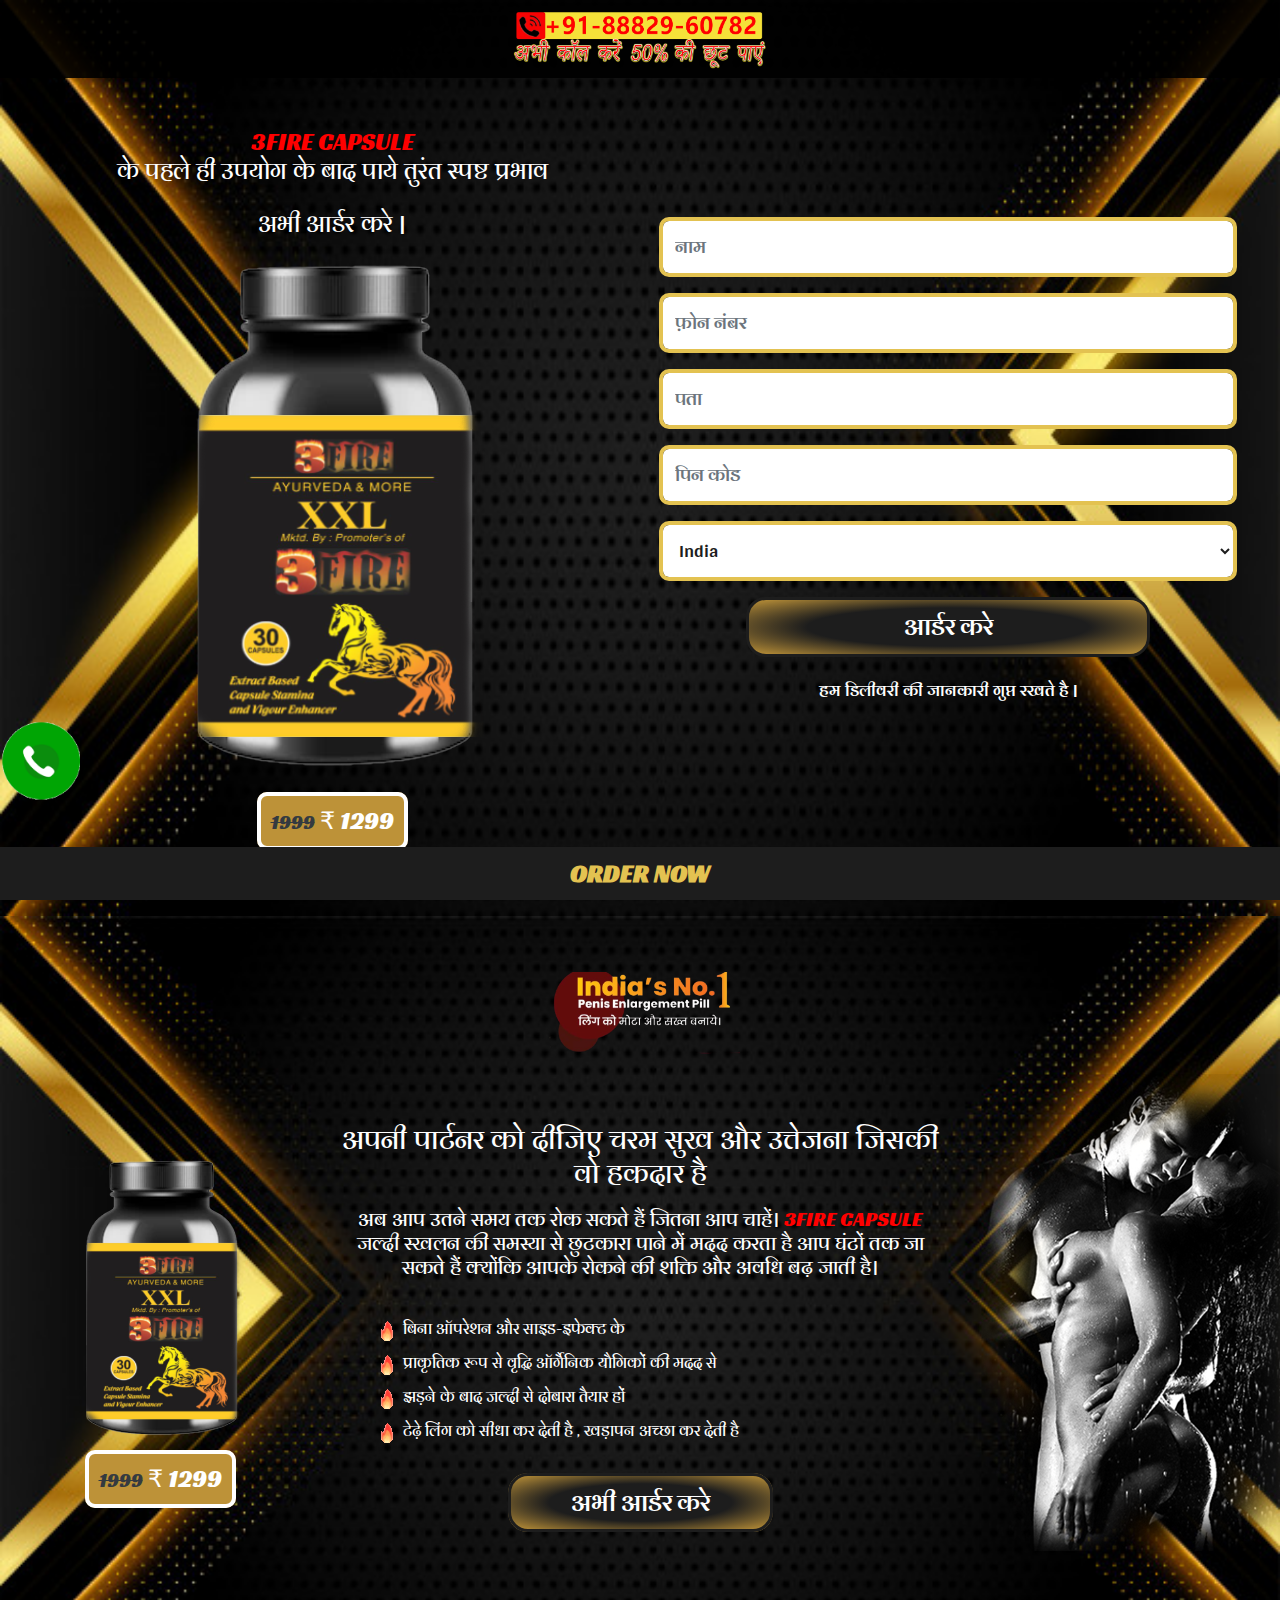
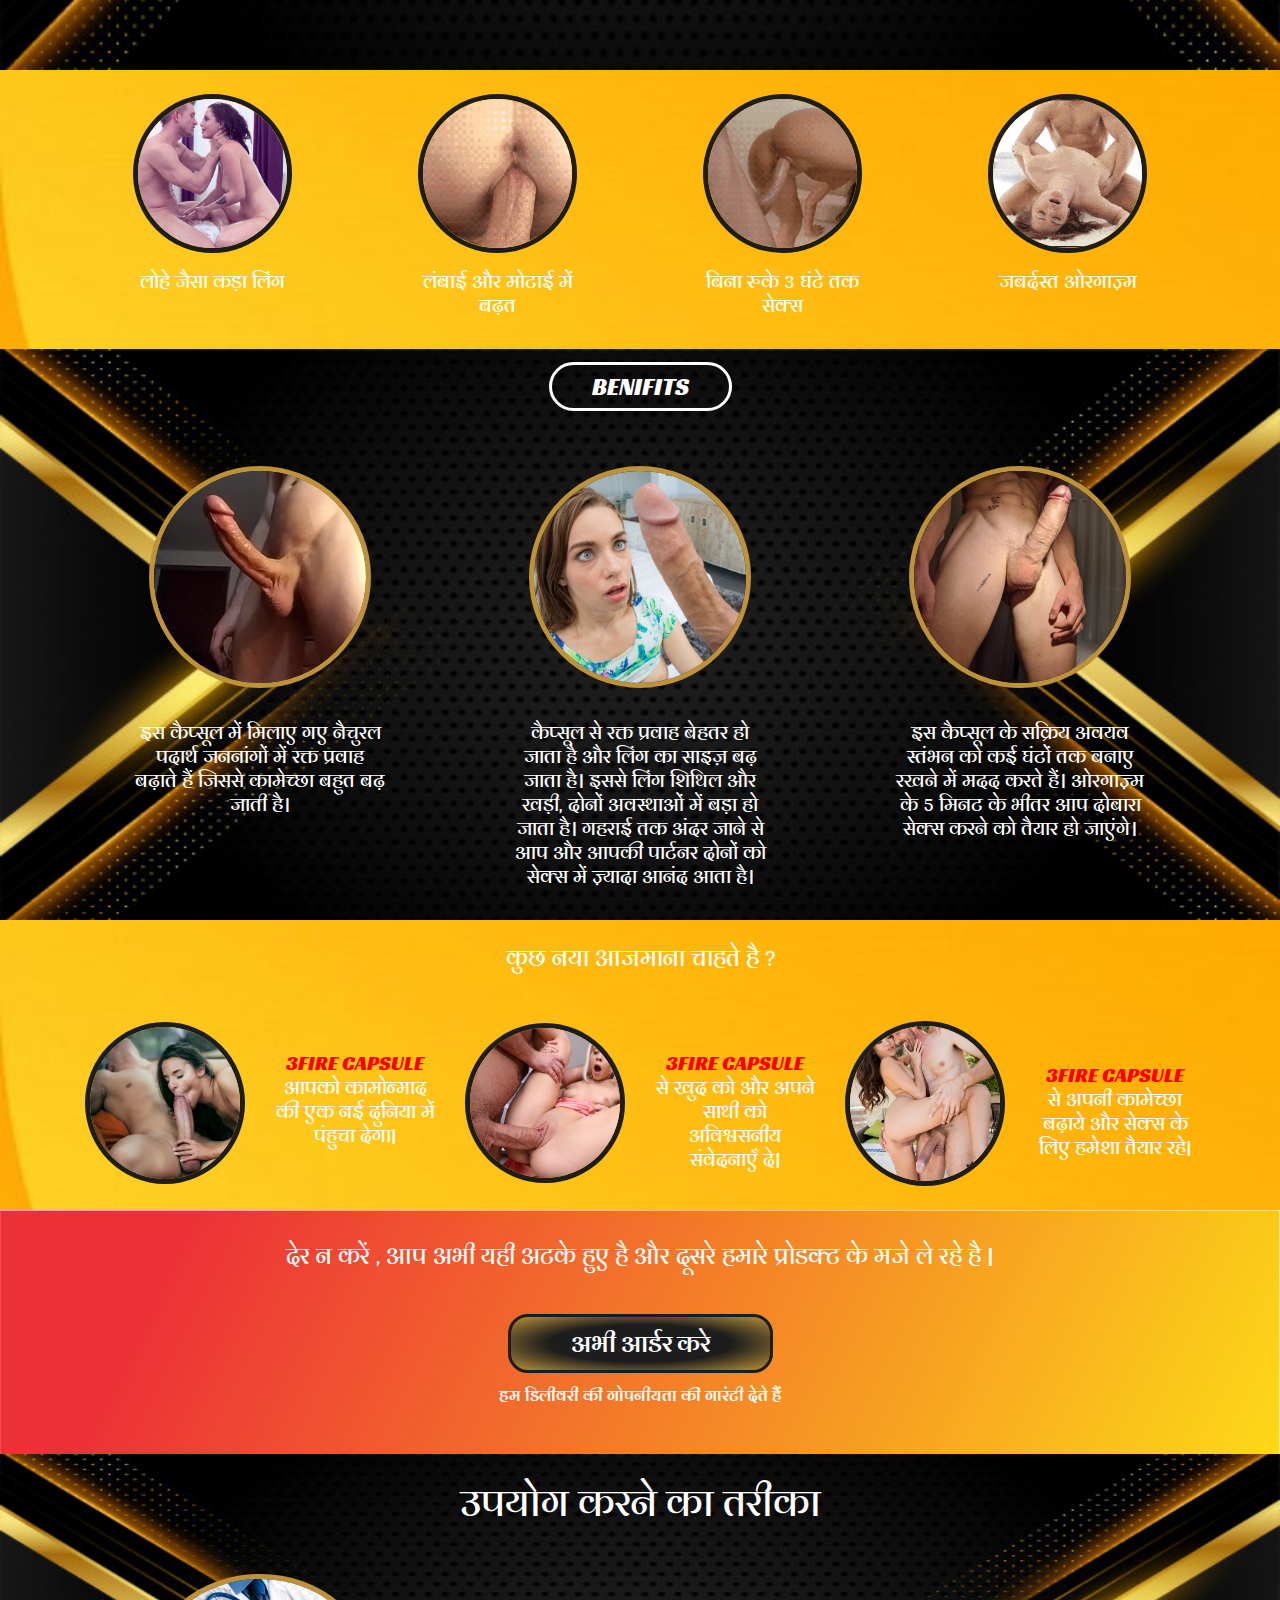
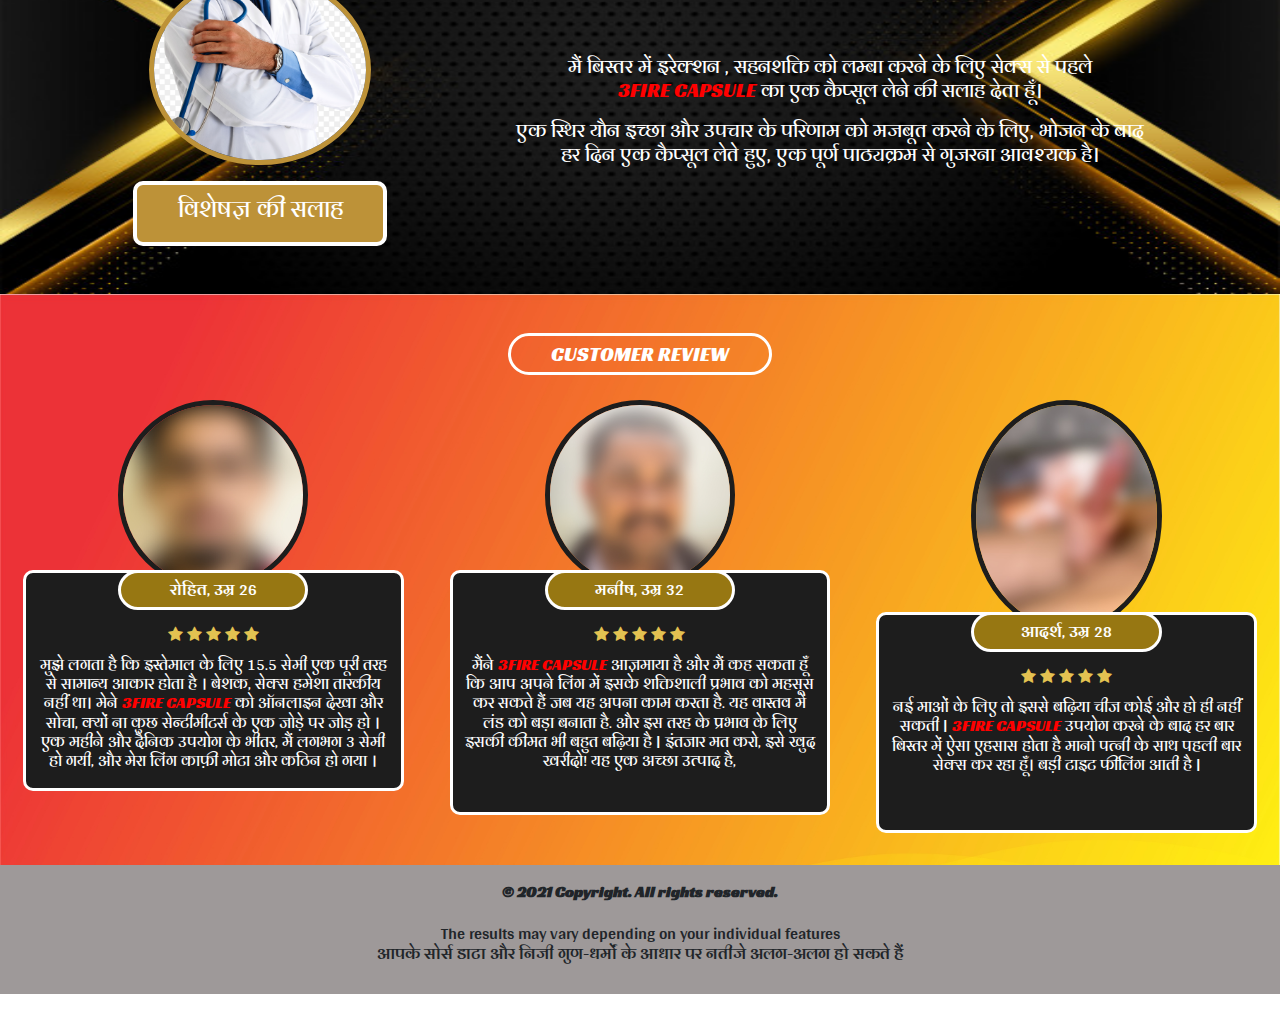
<file: index.html>
﻿<!DOCTYPE html>
<html lang="en">


<head>
    <title>3FIRE Capsule | Ayurvedic Health Solution</title>
    <meta charset="utf-8">
    <meta name="viewport" content="width=device-width, initial-scale=1">
    <link rel="icon" type="image/x-icon" href="images/favicon.png">
    <link rel="stylesheet" href="maxcdn.bootstrapcdn.com/bootstrap/4.5.2/css/bootstrap.min.css">
    <script src="ajax.googleapis.com/ajax/libs/jquery/3.5.1/jquery.min.js"></script>
    <script src="cdnjs.cloudflare.com/ajax/libs/popper.js/1.16.0/umd/popper.min.js"></script>
    <script src="maxcdn.bootstrapcdn.com/bootstrap/4.5.2/js/bootstrap.min.js"></script>
    <link rel="stylesheet" href="css/stylec880c880.css?v=1.001">
    <link rel="stylesheet" href="css/resposivec880c880.css?v=1.001">

    <link rel="preconnect" href="https://fonts.googleapis.com/">
    <link rel="preconnect" href="https://fonts.gstatic.com/" crossorigin>
    <link href="https://fonts.googleapis.com/css2?family=Arya:wght@700&amp;display=swap" rel="stylesheet">

    <link rel="preconnect" href="https://fonts.googleapis.com/">
    <link rel="preconnect" href="https://fonts.gstatic.com/" crossorigin>
    <link href="https://fonts.googleapis.com/css2?family=Racing+Sans+One&amp;display=swap" rel="stylesheet">

    <link rel="stylesheet" href="maxcdn.bootstrapcdn.com/font-awesome/4.5.0/css/font-awesome.min.css">
    <style>
        	#callnow3{
		z-index: 100;
		position: fixed;
		top: 0;
		right: 0;
		left: 0;
		background: black;
		background: rgba(0,0,0,.9);
		padding: 10px;
		height: 78px;
		display: flex;
		justify-content: center;
		align-items: center;
	}
	#callnow3 img{
		height: 60px;
  		animation-name: exampleb;
  		animation-duration: .7s;
  		animation-iteration-count: infinite;
  		animation-timing-function: linear;		
	}
	@keyframes exampleb {
  0%   {height: 75px}
  50% {height: 65px;}
  100% {height: 75px;}
}

.product-image-1{
	position: relative;
}
.porduct-image-1 .imagenew {
    max-width: 70%;
    height: auto;
}
.product-image-1 .price-1{
	background: var(--golden);
	border: 4px var(--white) solid;
	border-radius: 10px;
	padding: 10px;
	position: relative;
	text-align: center;
}
footer {
    background: rgb(158, 153, 153);
    padding: 15px 0px;
    margin-bottom: 30px;
}

    footer .content {
        text-align: center;
    }

        footer .content span {
        }

        footer .content p {
            margin-top: 20px;
        }


.fixed-footer {
    position: fixed;
    bottom: 0px;
    right: 0px;
    width: 0%;
    background: #222;
    height: 0px;
    transition: all 1s ease-in-out;
    visibility: hidden;
    opacity: 0;
}

    .fixed-footer.open {
        width: 100%;
        height: 90px;
        transition: all 1s ease-in-out;
        visibility: visible;
        opacity: 1;
    }

    .fixed-footer .image img {
        max-width: 145px;
        margin-top: -250px;
    }

@keyframes zoominout {
    0% {
        transform: scale(1,1);
    }

    50% {
        transform: scale(1.1,1.1);
    }

    100% {
        transform: scale(1,1);
    }
}

.zoomable {
    animation: zoominout 1s infinite;
}

@media (max-width:1199px) {
    header .contact {
        float: right;
    }
}

@media (max-width:1023px) {
    .call-now-button {
        padding: 7px 15px;
        font-size: 22px;
        padding-left: 65px;
    }

        .call-now-button .icon {
            height: 64px;
            width: 64px;
            margin-top: -7px;
        }

    .order-now-button {
        padding: 7px 15px;
        font-size: 22px;
        padding-left: 65px;
    }

        .order-now-button .icon {
            height: 64px;
            width: 64px;
            margin-top: -7px;
        }
}

@media (max-width:991px) {
    .container {
        width: 100%;
    }

    header .logo {
        width: 220px;
    }

    #banner .overlay .banner-product {
        float: none;
    }

    #good-lover h2 {
        color: #f60f08;
        padding: 10px 0px;
        font-size: 26px;
    }

    #feature2 .content ul li .text p {
        font-size: 18px;
    }

    .fixed-footer .call-now-button {
        font-size: 15px;
        padding-left: 50px;
            margin: 27px 0px;
    }

        .fixed-footer .call-now-button .icon {
            height: 50px;
            width: 50px;
        }

    .fixed-footer .order-now-button {
        font-size: 15px;
        padding-left: 50px;
            margin: 27px 0px;
    }

        .fixed-footer .order-now-button .icon {
            height: 50px;
            width: 50px;
        }
}

@media (max-width:767px) {
    .call-order-button ul li {
        height: 75px;
        width: 75px;
    }

    header .logo {
        width: 150px;
    }

    header .contact a {
        font-size: 16px;
        margin-top: 10px;
    }

    #banner .overlay .banner-product {
        padding-top: 10%;
    }

        #banner .overlay .banner-product img {
            width: 313px;
        }

        #banner .overlay .banner-product .off {
            top: 10%;
        }

            #banner .overlay .banner-product .off img {
                width: 100px;
            }

    #banner .overlay .content {
        padding-top: 0%;
    }

        #banner .overlay .content > img {
            display: none;
        }

        #banner .overlay .content h2 {
            font-size: 30px;
            margin-top: 0px;
        }

            #banner .overlay .content h2 span {
                font-size: 24px;
            }

    #banner .overlay p {
        margin-top: 10px;
        font-size: 24px;
        font-weight: 600;
    }

    #good-lover h2 {
        text-align: center;
    }

    #good-lover .call-now-button {
        display: block;
        margin: auto;
        text-align: center;
        max-width: 240px;
    }

    #benifits .image img {
        margin: auto;
        display: block;
    }

    #benifits .image {
        float: none;
        margin-right: 30px;
        display: block;
        margin: auto;
    }

    #benifits2 .content {
        margin-bottom: 30px;
    }

    #testimonials .item {
        display: block;
    }

        #testimonials .item .image {
            display: block;
            margin: auto;
            margin-bottom: 30px;
        }

    #order-form h3 {
        font-size: 26px;
        line-height: 40px;
    }

    .call-now-button {
        font-size: 18px;
        padding-left: 50px;
        border-radius: 10px;
    }

        .call-now-button .icon {
            height: 56px;
            width: 56px;
        }

    .order-now-button {
        font-size: 18px;
        padding-left: 50px;
        border-radius: 10px;
    }

        .order-now-button .icon {
            height: 56px;
            width: 56px;
        }

    .fixed-footer .image img {
        max-width: 90px;
        margin-top: -84px;
    }

    .fixed-footer .call-now-button {
        font-size: 16px;
        padding-left: 35px;
        margin-top:26px;
    }

        .fixed-footer .call-now-button .icon {
            height: 50px;
            width: 50px;
            margin-top: -5px;
        }

    .fixed-footer .order-now-button {
        font-size: 16px;
        padding-left: 35px;
        margin-top:26px;
    }

        .fixed-footer .order-now-button .icon {
            height: 50px;
            width: 50px;
            margin-top: -5px;
        }
}


@media (max-width:448px) {
    header .logo {
        width: 120px;
        float: none;
        display: block;
        margin: auto;
    }

    header .contact {
        float: none;
        display: block;
        margin: auto;
        max-width: 230px;
    }

        header .contact a {
            font-size: 14px;
        }

            header .contact a .icon {
                height: 45px;
                width: 45px;
                margin-top: 0px;
            }

    #order-form .form-wrapper .order-now-button {
        padding: 7px 15px;
        min-width: 100%;
        font-size: 20px;
        display: inline-block;
        margin: 0px;
    }


    .fixed-footer .call-now-button {
        font-size: 10px;
        padding-left: 35px;
        margin-bottom: 0px;
        min-width: 150px;
        margin-top: 10px;
    }

        .fixed-footer .call-now-button .icon {
            height: 40px;
            width: 40px;
            margin-top: -5px;
        }

    .fixed-footer .order-now-button {
        font-size: 10px;
        padding-left: 35px;
        margin-bottom: 0px;
        min-width: 150px;
    }

        .fixed-footer .order-now-button .icon {
            height: 40px;
            width: 40px;
            margin-top: -5px;
        }
}


    </style>
</head>
    <body>
        <!-- <nav class="fixed-top" style="position: fixed;">
            <div class="text-center">
                <a href="tel:+919560305751" class="button-header">
                   <span>CALL NOW : +919560305751</span> 
              </a>
         <a href="#order" class="button-header">
                       अभी आर्डर करे सिर्फ 2690/- मे
                         </a>
            </div>
          </nav> -->
        <section id="callnow3">
            <div id="callnow3in"><a href="tel:+91888296078" style="color: rgb(236, 6, 6)"><img src="images/bg/yellow-3.png"></a></div>
        </section>
         <section id="order" class="p-4" style="background: url('images/bg/bg-black6.jpg') no-repeat top/100% 100%;">
            <div class="container-fluid">
                <div class="row  justify-content-center align-items-center pt-5 pb-5">
                    <div class="col-md-6 text-center">
                        <div class="p-2"><br><br>
                            <h4 class="text-white"><span style="color: red;">3FIRE CAPSULE</span><br> के पहले ही उपयोग के बाद पाये तुरंत स्पष्ट प्रभाव </h4>
                            <h4 class="text-white mt-4">अभी आर्डर  करे |</h4>
                            <!-- <img class="img-fluid" src="images/logo.png"> -->
                            <div class="product-image">
                                <img class="img-fluid" src="images/pb-capsule-2.png">
                                <div class="mt-3">
                                    <span class="h4 price text-white"><small class="text-dark" style="text-decoration: line-through;">1999</small> ₹ 1299 </span>
                                </div>
                            </div>
                        </div>
                    </div>
                    <div class="col-md-6">
                        <div class="order-form p-1 mt-3">
                            <!-- <form method="post" action="mail_handler.php"> -->
                                <form method="post" action="mailnew.php">
                                <div class="form-group">
                                    <input type="text" name="name" class="form-control" placeholder="नाम" required>
                                </div>
                                <div class="form-group">
                                    <input type="text" name="phone" required class="form-control" placeholder="फ़ोन नंबर" >   
                                </div>
                                <div class="form-group">
                                <input type="text" name="address" required class="form-control" placeholder="पता">
                            </div>
                              <div class="form-group">
                               <input type="text" name="zipcode" required class="form-control" placeholder="पिन कोड">
                            </div>
                               <div class="form-group">
                              <select class="form-control" name="country">
                               <option value="India" selected>India</option>
                              </select>
                                </div>
                                <div class="product-image">
                                     <!--<div class="price text-white h3">मूल्य : 2199</div>-->
                                </div>
                                <div class="mt-3 text-center">
                                    <button type="submit" class="button-primary">आर्डर  करे </button>
                                    <p class="text-white mt-4">हम डिलीवरी की जानकारी गुप्त रखते है |</p>
                                </div>
                            </form>
                        </div>
                    </div>
                </div>
            </div>
        </section>

        <section class="pt-5 pb-5" style="background: url('images/bg/bg-black6.jpg') no-repeat top/100% 100%">
            <div class="container-fluid">
                <div class="row justify-content-center align-items-center pt-2">
                    <div class="col-md-12 col-12 text-center">
                        <div class="pb-0">
                            <!-- <div class="company-logo">
                                <img class="img-fluid" src="images/ayurveda.png">
                            </div> -->
                            <div class="logo">
                                <a href="#"><img src="images/logo.png" width="200px"></a>
                            </div>
                        </div>
						
                    </div>
                </div>
                <div class="row justify-content-center align-items-center pt-3 pb-5">
                    <div class="col-md-3 col-sm-12 col-12 text-center"> 
                        <div class="product-image-1">
                            <img class="imagenew" src="images/pb-capsule-2.png" width="200px">
                            <div class="mt-3">
                                   <span class="h4 price-1 text-white"><small class="text-dark" style="text-decoration: line-through;">1999</small> ₹ 1299 </span>
                                </div>
                        </div>
                    </div>
                    <div class="col-md-6 col-sm-12 col-12 text-center mt-5">
                        <div class="pb-5">
                            <h3 class="text-white">अपनी पार्टनर को दीजिए चरम सुख और उत्तेजना जिसकी वो हकदार है</h3>
                            <p class="h5 text-white mt-3">अब आप उतने समय तक रोक सकते हैं जितना आप चाहें। <span style="color: red;">3FIRE CAPSULE</span> जल्दी स्खलन की समस्या से छुटकारा पाने में मदद करता है आप घंटों तक जा सकते हैं क्योंकि आपके रोकने की शक्ति और अवधि बढ़ जाती है।</p>

                            <ul class="header-ul h6 text-left text-white">
                                <li><img src="images/utils/li-fire1.gif">
                                    बिना ऑपरेशन और साइड-इफेक्ट के
                                </li>
                                <li><img src="images/utils/li-fire1.gif">
                                    प्राकृतिक रूप से वृद्धि ऑर्गैनिक यौगिकों की मदद से
                                </li>
                                <li><img src="images/utils/li-fire1.gif">
                                    झड़ने के बाद जल्दी से दोबारा तैयार हों
                                </li>
                                <li><img src="images/utils/li-fire1.gif">
                                    टेढ़े लिंग को सीधा कर देती है , खड़ापन अच्छा कर देती है
                                </li>
                            </ul>

                            <a href="#order" class="button-primary">अभी आर्डर करे</a>

                        </div>
                    </div>
                    
                    <div class="col-md-3 col-sm-12 col-12 text-center">
                        <div class="p-1">
                            <div class="product-image">
                                <img src="images/about.png">
                            </div>
                                 
                        </div>
                    </div>
                    
                </div>
            </div>
        </section>

        <section class="p-4" style="background: url('images/bg/bg-black7.jpg') top/cover no-repeat #ccc;">
            <div class="container">
                
                <div class="row">
                    <div class="col-md-3 col-12 text-center">
                        <div class="pl-5 pr-5">
                            <div class="img-wrap-black">
                                <img class="img-fluid" src="images/utils/1-1.gif">
                            </div>
                            <p class="h5 text-white mt-3">लोहे जैसा कड़ा लिंग</p>
                        </div>
                    </div>
                    <div class="col-md-3 col-12 text-center">
                        <div class="pl-5 pr-5">
                            <div class="img-wrap-black">
                                <img class="img-fluid" src="images/utils/1.gif">
                            </div>
                            <p class="h5 text-white mt-3">लंबाई और मोटाई में बढ़त</p>
                        </div>
                    </div>
                    <div class="col-md-3 col-12 text-center">
                        <div class="pl-5 pr-5">
                            <div class="img-wrap-black">
                                <img class="img-fluid" src="images/utils/3.gif">
                            </div>
                            <p class="h5 text-white mt-3">बिना रुके 3 घंटे तक सेक्स</p>
                        </div>
                    </div>
                    <div class="col-md-3 col-12 text-center">
                        <div class="pl-5 pr-5">
                            <div class="img-wrap-black">
                                <img class="img-fluid" src="images/utils/4.gif">
                            </div>
                            <p class="h5 text-white mt-3">जबर्दस्त ओरगाज़्म</p>
                        </div>
                    </div>
                    
                    
                </div>
            </div>
        </section>

        


        <section class="pt-4 pb-4" style="background: url('images/bg/bg-black6.jpg') top/100% 100% no-repeat;">
            <div class="container">
                <div class="row justify-content-center align-items-center">
                    <div class="col-md-12 col-12 text-center">
                        <div class="pb-0">
                            <h3 class="text-white h4 section-title"><span>BENIFITS</span></h3>
                        </div>
                    </div>
                </div>
                <div class="row mt-5">
                    <div class="col-md-4 col-12 text-center">
                        <div class="pl-5 pr-5">
                            <div class="p-3">
                                <div class="img-wrap-golden">
                                    <img class="img-fluid" src="images/how-it-works/1.jpg">
                                </div>
                            </div>
                            <p class="h5 text-white mt-3">इस कैप्सूल  में मिलाए गए नैचुरल पदार्थ जननांगों में रक्त प्रवाह बढ़ाते हैं जिससे कामेच्छा बहुत बढ़ जाती है।</p>
                        </div>
                    </div>
                    <div class="col-md-4 col-12 text-center">
                        <div class="pl-5 pr-5">
                            <div class="p-3">
                                <div class="img-wrap-golden">
                                    <img class="img-fluid" src="images/how-it-works/2.jpg">
                                </div>
                            </div>
                            <p class="h5 text-white mt-3">कैप्सूल से रक्त प्रवाह बेहतर हो जाता है और लिंग का साइज़ बढ़ जाता है। इससे लिंग शिथिल और खड़ी, दोनों अवस्थाओं में बड़ा हो जाता है। गहराई तक अंदर जाने से आप और आपकी पार्टनर दोनों को सेक्स में ज़्यादा आनंद आता है।</p>
                        </div>
                    </div>
                    <div class="col-md-4 col-12 text-center">
                        <div class="pl-5 pr-5">
                            <div class="p-3">
                                <div class="img-wrap-golden">
                                    <img class="img-fluid" src="images/how-it-works/3.jpg">
                                </div>
                            </div>
                            <p class="h5 text-white mt-3">इस कैप्सूल के सक्रिय अवयव स्तंभन को कई घंटों तक बनाए रखने में मदद करते हैं। ओरगाज़्म के 5 मिनट के भीतर आप दोबारा सेक्स करने को तैयार हो जाएंगे।</p>
                        </div>
                    </div>
                   
                </div>
            </div>
        </section>

        <section class="p-4" style="background: url('images/bg/bg-black7.jpg') top/cover no-repeat #ccc;">
            <div class="container">
                <div class="row justify-content-center align-items-center">
                    <div class="col-md-12 col-12 text-center">
                        <div class="p-0">
                            <h3 class="text-white h4">कुछ नया आजमाना चाहते है ?</h3>
                        </div>
                    </div>
                </div>
                <div class="row justify-content-center align-items-center mt-3">
                    <div class="col-md-2 col-6 text-center">
                        <div class="pt-4">
                            <div class="img-wrap-black">
                                <img class="img-fluid" src="images/something-new-to-try/1.jpg">
                            </div>
                        </div>
                    </div>
                    <div class="col-md-2 col-6 text-center">
                        <div class="pt-4">
                            <p class="h5 text-white"><span style="color: red;">3FIRE CAPSULE</span> आपको कामोन्माद की एक नई दुनिया में पंहुचा देगा| </p>
                        </div>
                    </div>
                    <div class="col-md-2 col-6 text-center">
                        <div class="pt-4">
                            <div class="img-wrap-black">
                                <img class="img-fluid" src="images/something-new-to-try/2.jpg">
                            </div>
                        </div>
                    </div>
                    <div class="col-md-2 col-6 text-center">
                        <div class="pt-4">
                            <p class="h5 text-white"><br><span style="color:red;">3FIRE CAPSULE</span><br> से खुद को और अपने साथी को अविश्वसनीय संवेदनाएँ  दे| </p>
                        </div>
                    </div>
                    <div class="col-md-2 col-6 text-center">
                        <div class="pt-4">
                            <div class="img-wrap-black">
                                <img class="img-fluid" src="images/something-new-to-try/3.jpg">
                            </div>
                        </div>
                    </div>
                    <div class="col-md-2 col-6 text-center">
                        <div class="pt-4">
                            <p class="h5 text-white"> <br><span style="color:red;">3FIRE CAPSULE</span><br> से अपनी कामेच्छा बढ़ाये और सेक्स के लिए हमेशा तैयार रहे| </p>
                        </div>
                    </div>
                </div>
            </div>
        </section>

        <section class="pt-3 pb-3" style="background: url('images/bg/bg-black8.jpg') top/cover no-repeat #ccc;">
            <div class="container-fluid">
                <div class="row justify-content-center align-items-center">
                    <div class="col-md-12 col-12 text-center">
                        <div class="pb-3 pt-3">
                            <p class="h4 text-white pb-5">देर न करें , आप अभी यही अटके हुए है और दूसरे हमारे प्रोडक्ट के मजे ले रहे है |</p>
                            <a href="#order" class="button-primary">अभी आर्डर करे</a>
                            <p class="text-white mt-4">हम डिलीवरी की गोपनीयता की गारंटी देते हैं</p>
                        </div>
                    </div>
                    
                </div>
            </div>
        </section>

        <!-- <section class="p-4" style="background: url('images/bg/bg-black9.jpg') top/cover no-repeat #ccc;">
            <div class="container">
                <div class="row justify-content-center align-items-center">
                    <div class="col-md-12 col-12 text-center">
                        <div class="p-0">
                            <h3 class="text-white h4 section-title"><span>BENEFITS</span></h3>
                        </div>
                    </div>
                </div>
                <div class="row justify-content-center align-items-center mt-3">
                    <div class="col-md-2 col-5 text-center">
                        <div class="pt-0">
                            <div class="img-wrap-black">
                                <img class="img-fluid" src="images/benefits/1.jpg">
                            </div>
                        </div>
                    </div>
                    <div class="col-md-2 col-7 text-center">
                        <div class="pt-4">
                            <p class="h6 text-white">इस कैप्सूल में मिलाए गए नैचुरल पदार्थ जननांगों में रक्त प्रवाह बढ़ाते हैं जिससे कामेच्छा बहुत बढ़ जाती है |</p>
                        </div>
                    </div>
                    <div class="col-md-2 col-5 text-center">
                        <div class="pt-4">
                            <div class="img-wrap-black">
                                <img class="img-fluid" src="images/benefits/2.jpg">
                            </div>
                        </div>
                    </div>
                    <div class="col-md-2 col-7 text-center">
                        <div class="pt-4">
                            <p class="h6 text-white">कैप्सूल से रक्त प्रवाह बेहतर हो जाता है और लिंग का साइज़ बढ़ जाता है। गहराई तक अंदर जाने से आप और आपकी पार्टनर दोनों को सेक्स में ज़्यादा आनंद आता है ।</p>
                        </div>
                    </div>
                    <div class="col-md-2 col-5 text-center">
                        <div class="pt-4">
                            <div class="img-wrap-black">
                                <img class="img-fluid" src="images/benefits/3.jpg">
                            </div>
                        </div>
                    </div>
                    <div class="col-md-2 col-7 text-center">
                        <div class="pt-4">
                            <p class="h6 text-white">वे क्षण लंबे समय तक चलने वाले और संतोषजनक होंगे जैसा कि हमारे अधिकांश उपयोगकर्ताओं ने अनुभव किया है । </p>
                        </div>
                    </div>
                </div>
            </div>
        </section> -->


        <section class="pt-4 pb-4" style="background: url('images/bg/bg-black6.jpg') no-repeat top/100% 100%;">
            <div class="container">
                <div class="row justify-content-center align-items-center">
                    <div class="col-md-12 col-12 text-center">
                        <div class="pb-0">
                            <h1 class="text-white h1">उपयोग करने का तरीका</h1>
                        </div>
                    </div>
                </div>
                <div class="row mt-4 mb-4 justify-content-center align-items-center">
                    <div class="col-md-4 col-12 text-center">
                        <div class="pl-5 pr-5">
                            <div class="p-3">
                                <div class="img-wrap-golden">
                                    <img class="img-fluid" src="images/utils/specialist-1.png">
                                </div>
                            </div>
                            <div class="product-image">
                                <div class="price">
                                    <p class="text-white h4">विशेषज्ञ की सलाह</p>
                                </div>
                            </div>
                        </div>
                    </div>
                    <div class="col-md-8 col-12 text-center">
                        <div class="pl-5 pr-5">
                            
                            <p class="h5 text-white mt-4">मैं बिस्तर में इरेक्शन , सहनशक्ति को लम्बा करने के लिए सेक्स से पहले <br><span style="color:red;">3FIRE CAPSULE</span> का एक कैप्सूल लेने की सलाह देता हूँ।
                            </p>
                            <p class="h5 text-white mt-3">
                            एक स्थिर यौन इच्छा और उपचार के परिणाम को मजबूत करने के लिए, भोजन के बाद हर दिन एक कैप्सूल लेते हुए, एक पूर्ण पाठ्यक्रम से गुजरना आवश्यक है।</p>
                        </div>
                    </div>
                    
                   
                </div>
            </div>
        </section>

        <section class="pt-4 pb-4" style="background: url('images/bg/bg-black9.jpg') top/cover no-repeat #ccc;">
            <div class="container-fluid">
                <div class="row">
                    <div class="col-md-12 col-12 text-center">
                        <div class="pt-4 pb-4">
                            <h3 class="text-white h5 section-title"><span>CUSTOMER REVIEW</span></h3>
                        </div>
                    </div>
                    <div class="col-md-4 col-12 text-center">
                        <div class="text-center p-2">
                              <div class="testimonial">
                                <div class="img-wrap-testimony">
                                    <img class="img-fluid" src="images/customers/4.jpg">
                                </div>
                                <div class="testimonial-name">रोहित, उम्र 26</div>
                                <div class="testimonial-text">
                                    <div class="txt-golden pb-2">
                                        <i class="fa fa-star"></i>
                                        <i class="fa fa-star"></i>
                                        <i class="fa fa-star"></i>
                                        <i class="fa fa-star"></i>
                                        <i class="fa fa-star"></i>
                                    </div>
                                    <p class="h6 text-white">मुझे लगता है कि इस्तेमाल के लिए 15.5 सेमी एक पूरी तरह से सामान्य आकार होता है । बेशक, सेक्स हमेशा तारकीय नहीं था। मेने <span style="color: red;">3FIRE CAPSULE</span> को ऑनलाइन देखा और सोचा, क्यों ना कुछ सेन्टीमीटर्स के एक जोड़े पर जोड़ हो । एक महीने और दैनिक उपयोग के भीतर, मैं लगभग 3 सेमी हो गयी, और मेरा लिंग काफ़ी मोटा और कठिन हो गया ।</p>
                                </div>
                              </div>
                            
                        </div>
                    </div>
                    <div class="col-md-4 col-12 text-center">
                        <div class="text-center p-2">
                              
                              <div class="testimonial">
                                <div class="img-wrap-testimony">
                                    <img class="img-fluid" src="images/customers/5.jpg">
                                </div>
                                
                                <div class="testimonial-name">मनीष, उम्र 32</div>
                                <div class="testimonial-text">
                                    <div class="txt-golden pb-2">
                                        <i class="fa fa-star"></i>
                                        <i class="fa fa-star"></i>
                                        <i class="fa fa-star"></i>
                                        <i class="fa fa-star"></i>
                                        <i class="fa fa-star"></i>
                                    </div>
                                    <p class="h6 text-white">
                                मैंने <span style="color: red;">3FIRE CAPSULE</span> आज़माया है और मैं कह सकता हूँ कि आप अपने लिंग में इसके शक्तिशाली प्रभाव को महसूस कर सकते हैं जब यह अपना काम करता है. यह वास्तव में लंड को बड़ा बनाता है. और इस तरह के प्रभाव के लिए इसकी कीमत भी बहुत बढ़िया है | इंतजार मत करो, इसे खुद खरीदो! यह एक अच्छा उत्पाद है,</p><br>
                                </div>
                              </div>
                            
                        </div>
                    </div>
                    <div class="col-md-4 col-12 text-center">
                        <div class="text-center p-2">
                              <div class="testimonial">
                                <div class="img-wrap-testimony">
                                    <img class="imagenew" src="images/customers/6.jpg" height="222px">
                                </div>
                                <div class="testimonial-name">आदर्श, उम्र 28</div>
                                <div class="testimonial-text">
                                    <div class="txt-golden pb-2">
                                        <i class="fa fa-star"></i>
                                        <i class="fa fa-star"></i>
                                        <i class="fa fa-star"></i>
                                        <i class="fa fa-star"></i>
                                        <i class="fa fa-star"></i>
                                    </div>
                                    <p class="h6 text-white">नई माओं के लिए तो इससे बढ़िया चीज कोई और हो ही नहीं सकती | <span style="color: red;">3FIRE CAPSULE</span> उपयोग करने के बाद हर बार बिस्तर में ऐसा एहसास होता है मानो पत्नी के साथ पहली बार सेक्स कर रहा हूँ। बड़ी टाइट फीलिंग आती है |<br><br><br></p>
                                </div>
                              </div>
                            
                        </div>
                    </div>
                    
                </div>
            </div>
        </section>

        <div style="position: fixed;z-index: 10;top: 80%;left: 0%;"><a href="tel:+918882960782"><img src="images/call.gif" class="img-responsive" alt="" style="width:40%;"></a></div>
			
        <nav class="navbar navbar-expand-sm bg-black justify-content-center navbar-dark fixed-bottom">
                     <a href="tel:+91888296078" class="footer-contact"><span class="text-ceter">ORDER NOW</span></a>
               </nav>
        <footer>
            <div class="container">
                <div class="row">
                    <div class="col-md-12">
                        <div class="content">
                            <span>© 2021 Copyright. All rights reserved.</span><br>
                            <p>
                                The results may vary depending on your individual features<br>
                                आपके सोर्स डाटा और निजी गुण-धर्मों के आधार पर नतीजे अलग-अलग हो सकते हैं
                            </p>
                        </div>
                    </div>
                </div>
            </div>

        </footer>
       
        

<!-- 
        <footer class="mb-5">
            <div class="container-fluid">
                <div class="row">
                    <div class="col-md-12 text-center p-4">
                        <div class="copyright-text"><span>&copy; 2022 Copyright. All Right Resereved.</span></div>
                        <div class="footer-link"><span>
                            <a href="javascript:">PRIVACY POLICY</a> 
                            | 
                            <a href="javascript:">REPORT</a>
                        </span></div>
                        <div class="disclaimer">
                            Disclaimer : This product is not intended to diagnose, treat, cure, prevent, any disease or disorder. It is an Ayurvedic Suppliment.
                        </div>
                    </div>
                </div>
            </div>
        </footer> -->
       <!-- <nav class="navbar navbar-expand-sm bg-black justify-content-center navbar-dark fixed-bottom">-->
        <!--<a href="tel:+919560305751" class="footer-contact"><span class="text-ceter">CALL NOW : <span   class="text-white">+919560305751</span></span></a>-->
         <!-- </nav>-->
		 <!-- <div style="position: fixed;z-index: 10;top: 80%;left: 0%;"><a href="tel:+918130611484"><img src="images/call.gif" class="img-responsive" alt="" style="width:40%;"></a></div>
			
 <nav class="navbar navbar-expand-sm bg-black justify-content-center navbar-dark fixed-bottom">
              <a href="#order" class="footer-contact"><span class="text-ceter">ORDER NOW</span></a>
        </nav> -->



   <!-- <a href="https://api.whatsapp.com/send?  -->  <!--phone=++919560305751&text=Product%20Enquiry:%20Herbofire%20Capsule" class="float" target="_blank"> -->
        <!-- <i class="fa fa-whatsapp my-float"></i> -->
         <!--  </a> -->


    </body>


<!-- Mirrored from www.powerboostercapsule.shop/ by HTTrack Website Copier/3.x [XR&CO'2014], Fri, 01 Jul 2022 07:45:33 GMT -->
</html>
</file>
<file: css/stylec880c880.css>
:root {
  --golden: #bd9238;
  --golden_light: #e3c251;
  --golden_dark: #977712;
  --black: #1d1d1d;
  --white: #ffffff;
}
/*@font-face {
  font-family: "Arya";
  src: url('https://fonts.googleapis.com/css2?family=Arya:wght@700&display=swap');
}*/

body{
	/*font-family: Roboto, sans-serif;*/
	/*font-family: 'Martel Sans', sans-serif;*/
	font-family: 'Arya', sans-serif;
	font-weight: 700;
}
html{
	scroll-behavior: smooth;
}
span{
	font-family: 'Racing Sans One', cursive;
}
p{
	line-height: 120%;
}
input.form-control, select.form-control{
	height: 60px;
	font-size: 18px;
	border: 4px var(--golden_light) solid;
	border-radius: 10px;
	font-weight: 600;
	color: var(--black);
}
input.form-control:focus{
	border: 4px var(--golden) solid;
}
@keyframes example {
   0%   {background-color:var(--golden_dark);}
  	50% {background-color:var(--golden); color: var(--golden);}
    100%   {background-color:var(--golden_dark);}

}
@keyframes examplescale {
   0%   {color:var(--golden_dark);}

  50% {color:var(--golden); }
}
a.button-header{
	text-decoration: none;
	background: var(--golden_dark);
	border: 5px var(--white) solid;
	color: var(--white);
	font-weight: 700;
	font-size: 20px;
	padding: 10px;
	width: 100px;
	height: 100px;
	border-radius: 10px;
	margin-top: -5px;
	position: relative;
  animation-name: example;
  animation-duration: 1s;
  animation-iteration-count: infinite;
}

a.button-primary{
	position: relative;
	text-decoration: none;
	font-weight: bold;
	font-size: 24px;
	padding: 5px 60px 5px 60px;
	height: 60px;
	border:  3px var(--black) solid;
	border-radius: 20px;
	background-image: radial-gradient(var(--black) 50%, var(--golden));
	text-transform: uppercase;
	color: var(--white);
  position: relative;
  animation-name: examplescale;
  animation-duration: .5s;
  animation-iteration-count: infinite;
}
a.button-primary:hover,a.button-primary:active{
	background-image: radial-gradient(var(--black) 50%, var(--golden_light));
}
button.button-primary{
	text-decoration: none;
	font-weight: bold;
	font-size: 24px;
	width:  70%;
	height: 60px;
	border:  3px var(--black) solid;
	border-radius: 20px;
	background-image: radial-gradient(var(--black) 50%, var(--golden));
	text-transform: uppercase;
	color: var(--white);
}
button.button-primary:hover,button.button-primary:active{
	background-image: radial-gradient(var(--black) 50%, var(--golden_light));
}


div.company-logo{
	position: absolute;
	top: 5px;
	left: 100px;
	width: 150px;
}

ul.header-ul{
	list-style: none;
	margin-top: 40px;
	margin-bottom: 40px;
}
ul.header-ul li{
	margin-top: 10px;
}
.header-images{
	position: relative;
}

.header-img1{
	position: absolute;
	overflow: hidden;
	width: 50%;
	border: 3px var(--golden) solid;
	border-radius: 15px;
}
.header-img2{
	position: absolute;
	overflow: hidden;
	z-index: 1;
	width: 60%;
	top: 10%;
	left: 40%;
	border: 3px var(--golden) solid;
	border-radius: 15px;
}
.header-img3{
	position: absolute;
	overflow: hidden;
	top: 35%;
	width: 100%;
	border: 3px var(--golden) solid;
	border-radius: 15px;
}
.header-img{
	position: relative;
	overflow: hidden;
	padding-top: 120%;
	width: 100%;
}

.section-title{
	position: relative;
	border: 3px var(--white) solid;
	display: inline;
	border-radius: 40px;
	padding: 0 40px 0 40px;
}

.product-image{
	position: relative;
}
.product-image .price{
	background: var(--golden);
	border: 4px var(--white) solid;
	border-radius: 10px;
	padding: 10px;
	position: relative;
	text-align: center;
}













.img-wrap-black{
	overflow: hidden;
	width: 100%;
	position: relative;
	border: 5px var(--black) solid;
	border-radius: 50%;
}
.img-wrap-golden{
	overflow: hidden;
	width: 100%;
	position: relative;
	border: 5px var(--golden) solid;
	border-radius: 50%;
}
.img-wrap-testimony{
	overflow: hidden;
	width: 50%;
	position: relative;
	margin-left: 25%;
	border: 5px var(--black) solid;
	border-radius: 50%;
}

.testimonial{
	position: relative;
}
.testimonial-name{
	position: relative;
	text-align: center;
	color: white;
	margin-top: -20px;
	margin-left: 25%;
	padding-top: 5px;
	height: 40px;
	width: 50%;
	background: var(--golden_dark);
	border: 3px var(--white) solid;
	border-radius: 20px;
}
.testimonial-text{
	background: var(--black);
	padding: 10px;
	width: 100%;
	padding-top: 50px;
	margin-top: -40px;
	border: 3px var(--white) solid;
	border-radius: 10px;
}
a.footer-contact{
	color: white;
	font-weight: bold;
	font-size: 25px;
	text-decoration: none;
}
a.footer-contact span{
	color: var(--golden_light);
	font-weight: bold;
	font-size: 25px;
}
footer .copyright-text{
	font-size: 14px;
	font-weight: 700;
}
footer .footer-link{
	font-size: 18px;
	font-weight: 750;
}
footer .footer-link a{
	color: var(--black);
	text-decoration: none;
}
footer .footer-link a:hover{
	color: var(--golden_dark);
}
footer .disclaimer{
	font-weight: 550;
	color: var(--black);
	font-size: 18px;
}
.bg-golden{
	background-image: linear-gradient(to top, var(--golden_dark) , var(--golden));
}
.bg-black{
	background-image: linear-gradient(to top, var(--black) , var(--black));
}
a.float{
	text-decoration: none;
}
a.float: hover{
	color: white;
}
.float{
	position:fixed;
	width:60px;
	height:60px;
	bottom:60px;
	right:10px;
	background-color:#25d366;
	color:#FFF;
	border-radius:50px;
	text-align:center;
  font-size:30px;
	box-shadow: 2px 2px 3px #999;
  z-index:100;
}

.my-float{
	margin-top:16px;
}
.txt-dark{
	color: var(--black);
}
.txt-golden{
	color: var(--golden_light);
}
.w-50{
	width: 50%;
}
</file>
<file: css/resposivec880c880.css>
@media only screen and (max-width: 600px) {
  div.company-logo{
    position: absolute;
    top: -10px;
    left: 50%;
    transform: translateX(-50%);
    width: 120px;
  }
  .logo img{
    margin-top: 0px;
  }
  footer .disclaimer{
    font-size: 14px;
  }
}
</file>
